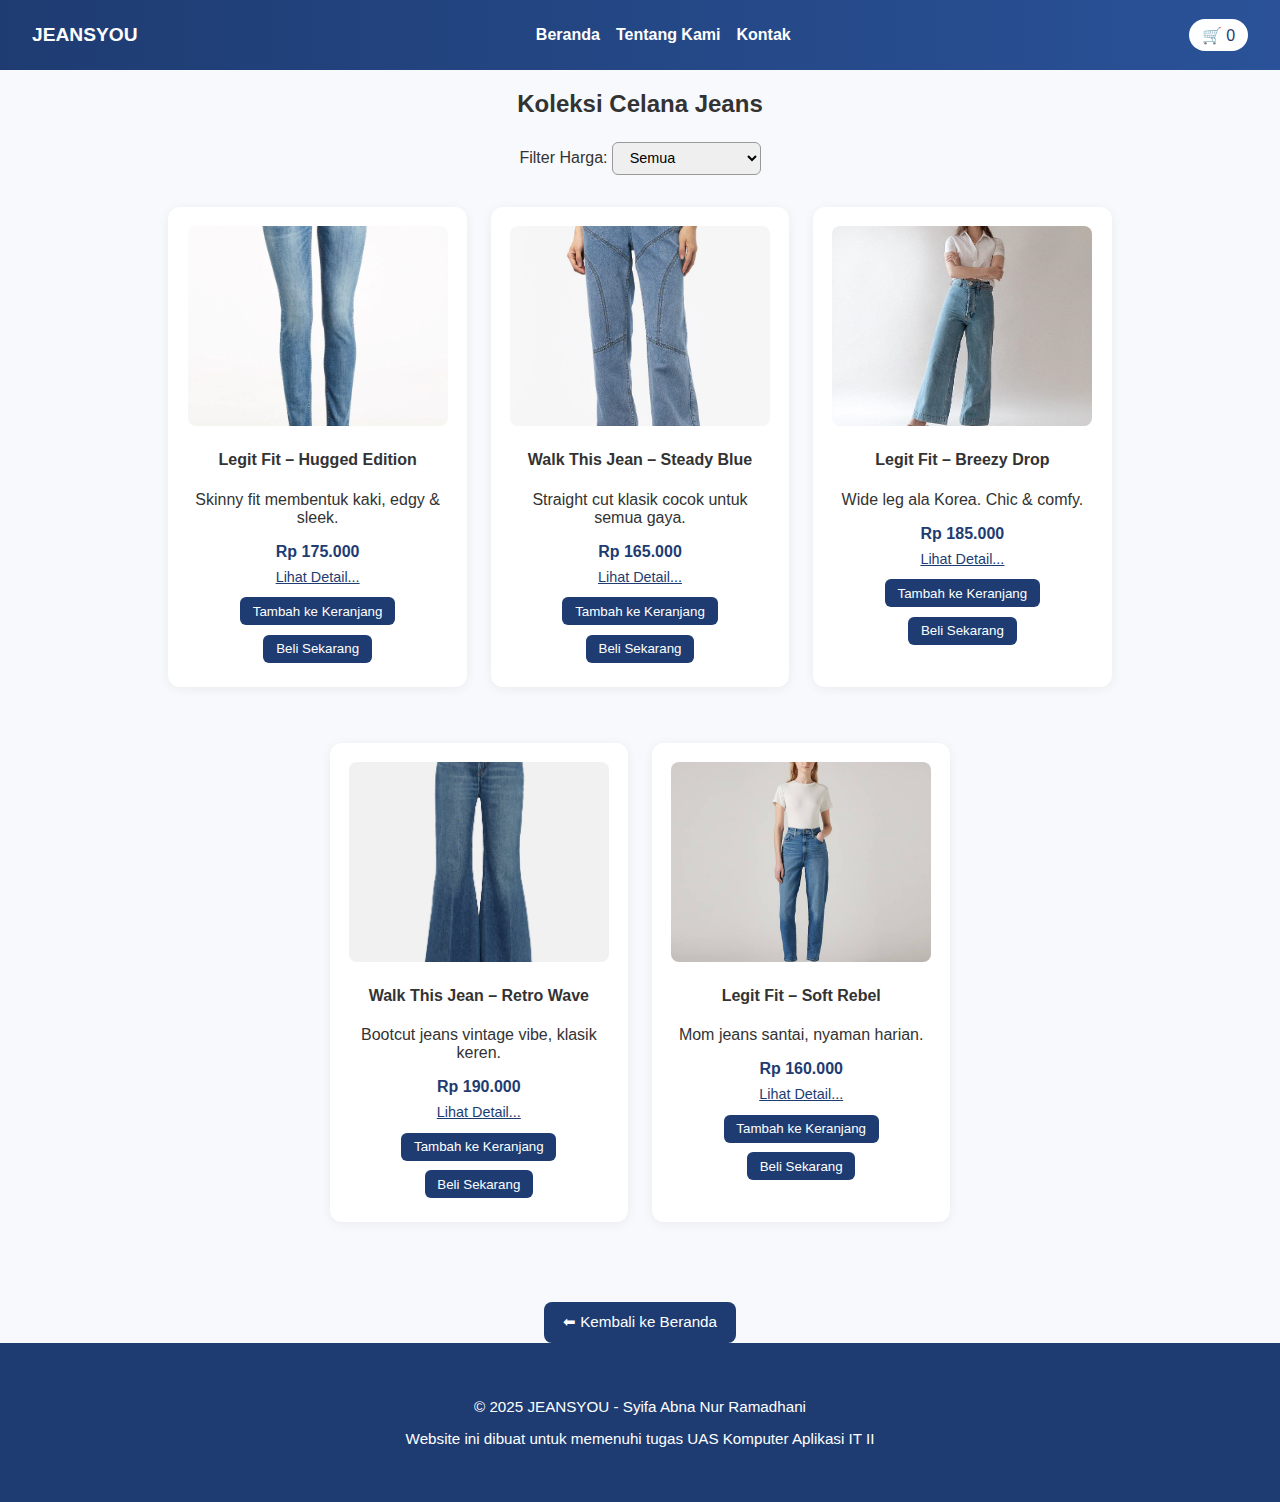
<file: produk-celana.html>
<!DOCTYPE html>
<html lang="id">
    <head>
  <meta charset="UTF-8" />
  <meta name="viewport" content="width=device-width, initial-scale=1.0" />
  <title>JEANSYOU</title>
 <link rel="stylesheet" href="style.css" />
<script src="script.js" defer></script>
</head>
<body>

<nav class="navbar">
  <div class="logo"><strong>JEANSYOU</strong></div>
  <ul class="nav-links">
    <li><a href="index.html">Beranda</a></li>
    <li><a href="index.html#tentang">Tentang Kami</a></li>
    <li><a href="index.html#kontak">Kontak</a></li>
  </ul>
  <div class="cart" onclick="bukaKeranjang()">🛒 <span id="jumlahKeranjang">0</span></div>
</nav>

<section class="produk-section center">
  <h2>Koleksi Celana Jeans</h2>

  <div class="filter-box">
    <label>Filter Harga:</label>
    <select onchange="filterHarga(this.value)">
      <option value="all">Semua</option>
      <option value="150">Di bawah 150rb</option>
      <option value="180">150rb – 180rb</option>
      <option value="200">Di atas 180rb</option>
    </select>
  </div>

  <div class="produk-container" id="daftar-produk">

    <div class="product-card" data-harga="175000">
      <img src="produk1.webp" alt="Hugged Edition" />
      <h4>Legit Fit – Hugged Edition</h4>
      <p class="short-desc">Skinny fit membentuk kaki, edgy & sleek.</p>
      <p class="harga">Rp 175.000</p>
      <span class="lihat-detail" onclick="lihatDeskripsi('Legit Fit – Hugged Edition', 'Celana skinny fit berbahan stretch premium. Nyaman, ringan, dan fleksibel untuk aktivitas harian.', '–', '38 cm / –', '50 cm', '72 cm')">Lihat Detail...</span>
      <button onclick="tambahKeKeranjang('Legit Fit – Hugged Edition','celana',175000)">Tambah ke Keranjang</button>
      <button onclick="beliSekarang('Legit Fit – Hugged Edition',175000)">Beli Sekarang</button>
    </div>

    <div class="product-card" data-harga="165000">
      <img src="produk2.webp" alt="Steady Blue" />
      <h4>Walk This Jean – Steady Blue</h4>
      <p class="short-desc">Straight cut klasik cocok untuk semua gaya.</p>
      <p class="harga">Rp 165.000</p>
      <span class="lihat-detail" onclick="lihatDeskripsi('Walk This Jean – Steady Blue', 'Jeans straight cut warna biru netral. Tampilan clean dan timeless.', '–', '40 cm / –', '52 cm', '76 cm')">Lihat Detail...</span>
      <button onclick="tambahKeKeranjang('Walk This Jean – Steady Blue','celana',165000)">Tambah ke Keranjang</button>
      <button onclick="beliSekarang('Walk This Jean – Steady Blue',165000)">Beli Sekarang</button>
    </div>

    <div class="product-card" data-harga="185000">
      <img src="produk3.jpg" alt="Breezy Drop" />
      <h4>Legit Fit – Breezy Drop</h4>
      <p class="short-desc">Wide leg ala Korea. Chic & comfy.</p>
      <p class="harga">Rp 185.000</p>
      <span class="lihat-detail" onclick="lihatDeskripsi('Legit Fit – Breezy Drop', 'Celana wide leg model Korea. High waist, loose fit. Adem dan stylish.', '–', '41 cm / –', '56 cm', '78 cm')">Lihat Detail...</span>
      <button onclick="tambahKeKeranjang('Legit Fit – Breezy Drop','celana',185000)">Tambah ke Keranjang</button>
      <button onclick="beliSekarang('Legit Fit – Breezy Drop',185000)">Beli Sekarang</button>
    </div>

    <div class="product-card" data-harga="190000">
      <img src="produk4.avif" alt="Retro Wave" />
      <h4>Walk This Jean – Retro Wave</h4>
      <p class="short-desc">Bootcut jeans vintage vibe, klasik keren.</p>
      <p class="harga">Rp 190.000</p>
      <span class="lihat-detail" onclick="lihatDeskripsi('Walk This Jean – Retro Wave', 'Bootcut jeans vibe retro tahun 90an. Stylish dan beda dari yang lain.', '–', '40 cm / –', '54 cm', '79 cm')">Lihat Detail...</span>
      <button onclick="tambahKeKeranjang('Walk This Jean – Retro Wave','celana',190000)">Tambah ke Keranjang</button>
      <button onclick="beliSekarang('Walk This Jean – Retro Wave',190000)">Beli Sekarang</button>
    </div>

    <div class="product-card" data-harga="160000">
      <img src="produk5.jpeg" alt="Soft Rebel" />
      <h4>Legit Fit – Soft Rebel</h4>
      <p class="short-desc">Mom jeans santai, nyaman harian.</p>
      <p class="harga">Rp 160.000</p>
      <span class="lihat-detail" onclick="lihatDeskripsi('Legit Fit – Soft Rebel', 'Mom jeans dengan cutting longgar. High waist dan nyaman untuk harian.', '–', '39 cm / –', '53 cm', '75 cm')">Lihat Detail...</span>
      <button onclick="tambahKeKeranjang('Legit Fit – Soft Rebel','celana',160000)">Tambah ke Keranjang</button>
      <button onclick="beliSekarang('Legit Fit – Soft Rebel',160000)">Beli Sekarang</button>
    </div>

  </div>

  <div style="margin-top:2rem">
    <a href="index.html" class="btn">⬅ Kembali ke Beranda</a>
  </div>
</section>
<!-- Modal Keranjang -->
<div id="modalKeranjang" class="modal">
  <div class="modal-content">
    <span class="close" onclick="tutupKeranjang()">×</span>
    <h3>Keranjang Belanja</h3>
    <ul id="daftarKeranjang"></ul>
    <p id="totalKeranjang">Total: Rp 0</p>
    <button class="btn" onclick="bukaCheckout()">Checkout</button>
  </div>
</div>

<!-- Modal Checkout -->
<div id="modalCheckout" class="modal">
  <div class="modal-content">
    <span class="close" onclick="tutupCheckout()">×</span>
    <h3>Form Checkout</h3>
    <form id="checkoutForm">
      <input type="text" id="namaPembeli" placeholder="Nama Lengkap" required>
      <input type="text" id="alamatPembeli" placeholder="Alamat Lengkap" required>
      <input type="text" id="kontakPembeli" placeholder="Kontak (WA/IG/email)" required>
      <select id="metodePembayaran" required>
        <option value="">Metode Pembayaran</option>
        <option value="transfer">Transfer Bank</option>
        <option value="ewallet">E-Wallet</option>
        <option value="cod">COD</option>
      </select>
      <button type="submit" class="btn">Checkout Sekarang</button>
    </form>
  </div>
</div>

<!-- Modal Deskripsi -->
<div id="modalDeskripsi" class="modal">
  <div class="modal-content">
    <span class="close" onclick="tutupDeskripsi()">×</span>
    <h3 id="judulDeskripsi"></h3>
    <p id="isiDeskripsi"></p>
    <div id="detailUkuran" style="margin-top: 1rem; font-size: 0.95rem;"></div>
  </div>
</div>


<footer>
  <p>&copy; 2025 JEANSYOU - Syifa Abna Nur Ramadhani</p>
  <p>Website ini dibuat untuk memenuhi tugas UAS Komputer Aplikasi IT II</p>
</footer>

</body>
</html>
</file>
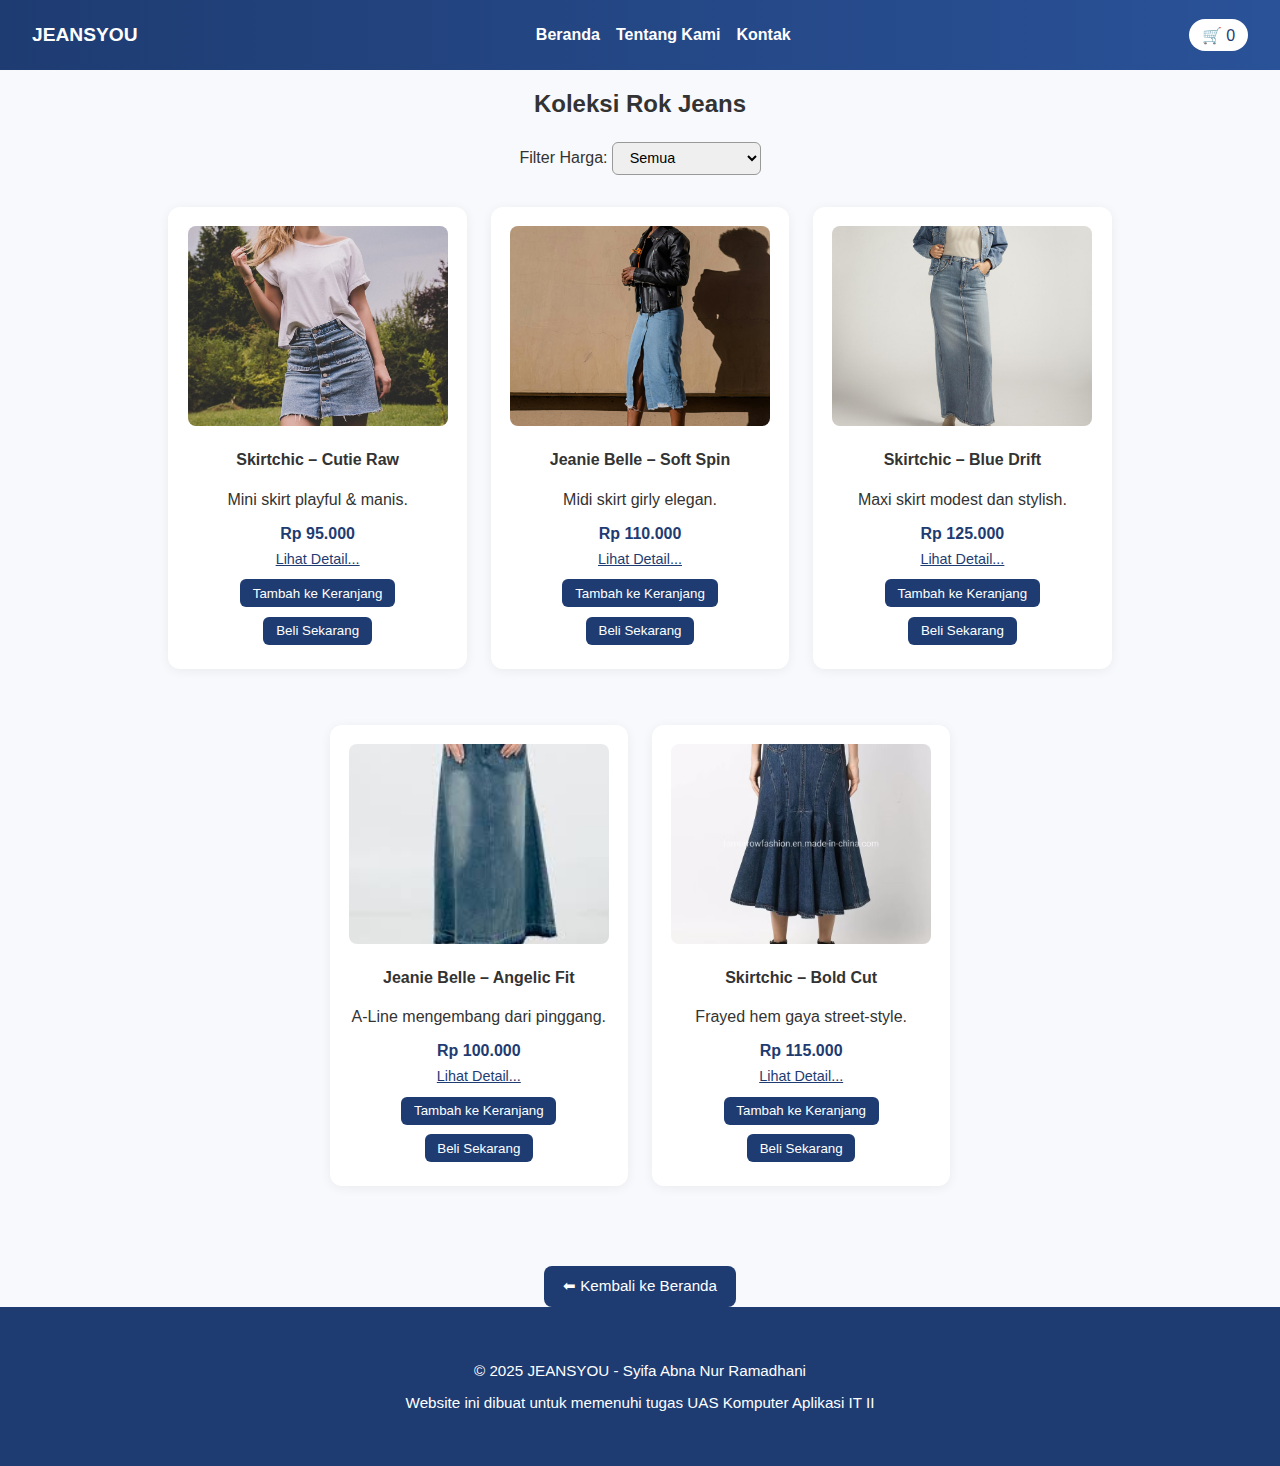
<file: produk-rok.html>
<!DOCTYPE html>
<html lang="id">
    <head>
  <meta charset="UTF-8" />
  <meta name="viewport" content="width=device-width, initial-scale=1.0" />
  <title>JEANSYOU</title>
 <link rel="stylesheet" href="style.css" />
<script src="script.js" defer></script>
</head>
<body>

<nav class="navbar">
  <div class="logo"><strong>JEANSYOU</strong></div>
  <ul class="nav-links">
    <li><a href="index.html">Beranda</a></li>
    <li><a href="index.html#tentang">Tentang Kami</a></li>
    <li><a href="index.html#kontak">Kontak</a></li>
  </ul>
  <div class="cart" onclick="bukaKeranjang()">🛒 <span id="jumlahKeranjang">0</span></div>
</nav>

<section class="produk-section center">
  <h2>Koleksi Rok Jeans</h2>

  <div class="filter-box">
    <label>Filter Harga:</label>
    <select onchange="filterHarga(this.value)">
      <option value="all">Semua</option>
      <option value="100">Di bawah 100rb</option>
      <option value="115">100rb – 115rb</option>
      <option value="120">Di atas 115rb</option>
    </select>
  </div>

  <div class="produk-container" id="daftar-produk">

    <div class="product-card" data-harga="95000">
      <img src="rok1.jpg" alt="Cutie Raw" />
      <h4>Skirtchic – Cutie Raw</h4>
      <p class="short-desc">Mini skirt playful & manis.</p>
      <p class="harga">Rp 95.000</p>
      <span class="lihat-detail" onclick="lihatDeskripsi('Skirtchic – Cutie Raw', 'Mini skirt dengan potongan raw hem. Gaya youthful dan energik untuk aktivitas santai.', '–', '35 cm / –', '–', '70 cm')">Lihat Detail...</span>
      <button onclick="tambahKeKeranjang('Skirtchic – Cutie Raw','rok',95000)">Tambah ke Keranjang</button>
      <button onclick="beliSekarang('Skirtchic – Cutie Raw',95000)">Beli Sekarang</button>
    </div>

    <div class="product-card" data-harga="110000">
      <img src="rok2.jpg" alt="Soft Spin" />
      <h4>Jeanie Belle – Soft Spin</h4>
      <p class="short-desc">Midi skirt girly elegan.</p>
      <p class="harga">Rp 110.000</p>
      <span class="lihat-detail" onclick="lihatDeskripsi('Jeanie Belle – Soft Spin', 'Midi skirt dengan bahan jatuh dan flowy. Cocok untuk acara semi-formal dan casual.', '–', '36 cm / –', '–', '72 cm')">Lihat Detail...</span>
      <button onclick="tambahKeKeranjang('Jeanie Belle – Soft Spin','rok',110000)">Tambah ke Keranjang</button>
      <button onclick="beliSekarang('Jeanie Belle – Soft Spin',110000)">Beli Sekarang</button>
    </div>

    <div class="product-card" data-harga="125000">
      <img src="rok3.jpg" alt="Blue Drift" />
      <h4>Skirtchic – Blue Drift</h4>
      <p class="short-desc">Maxi skirt modest dan stylish.</p>
      <p class="harga">Rp 125.000</p>
      <span class="lihat-detail" onclick="lihatDeskripsi('Skirtchic – Blue Drift', 'Maxi skirt berbahan denim ringan. Pilihan stylish dan sopan untuk semua usia.', '–', '37 cm / –', '–', '74 cm')">Lihat Detail...</span>
      <button onclick="tambahKeKeranjang('Skirtchic – Blue Drift','rok',125000)">Tambah ke Keranjang</button>
      <button onclick="beliSekarang('Skirtchic – Blue Drift',125000)">Beli Sekarang</button>
    </div>

    <div class="product-card" data-harga="100000">
      <img src="rok4.jpeg" alt="Angelic Fit" />
      <h4>Jeanie Belle – Angelic Fit</h4>
      <p class="short-desc">A-Line mengembang dari pinggang.</p>
      <p class="harga">Rp 100.000</p>
      <span class="lihat-detail" onclick="lihatDeskripsi('Jeanie Belle – Angelic Fit', 'Rok A-line simple namun anggun. Potongan flare lembut cocok untuk tampilan feminin.', '–', '35 cm / –', '–', '72 cm')">Lihat Detail...</span>
      <button onclick="tambahKeKeranjang('Jeanie Belle – Angelic Fit','rok',100000)">Tambah ke Keranjang</button>
      <button onclick="beliSekarang('Jeanie Belle – Angelic Fit',100000)">Beli Sekarang</button>
    </div>

    <div class="product-card" data-harga="115000">
      <img src="rok5.avif" alt="Bold Cut" />
      <h4>Skirtchic – Bold Cut</h4>
      <p class="short-desc">Frayed hem gaya street-style.</p>
      <p class="harga">Rp 115.000</p>
      <span class="lihat-detail" onclick="lihatDeskripsi('Skirtchic – Bold Cut', 'Rok dengan potongan frayed edge. Gaya edgy dan street-style kekinian.', '–', '36 cm / –', '–', '74 cm')">Lihat Detail...</span>
      <button onclick="tambahKeKeranjang('Skirtchic – Bold Cut','rok',115000)">Tambah ke Keranjang</button>
      <button onclick="beliSekarang('Skirtchic – Bold Cut',115000)">Beli Sekarang</button>
    </div>

  </div>

  <div style="margin-top:2rem">
    <a href="index.html" class="btn">⬅ Kembali ke Beranda</a>
  </div>
</section>
<!-- Modal Keranjang -->
<div id="modalKeranjang" class="modal">
  <div class="modal-content">
    <span class="close" onclick="tutupKeranjang()">×</span>
    <h3>Keranjang Belanja</h3>
    <ul id="daftarKeranjang"></ul>
    <p id="totalKeranjang">Total: Rp 0</p>
    <button class="btn" onclick="bukaCheckout()">Checkout</button>
  </div>
</div>

<!-- Modal Checkout -->
<div id="modalCheckout" class="modal">
  <div class="modal-content">
    <span class="close" onclick="tutupCheckout()">×</span>
    <h3>Form Checkout</h3>
    <form id="checkoutForm">
      <input type="text" id="namaPembeli" placeholder="Nama Lengkap" required>
      <input type="text" id="alamatPembeli" placeholder="Alamat Lengkap" required>
      <input type="text" id="kontakPembeli" placeholder="Kontak (WA/IG/email)" required>
      <select id="metodePembayaran" required>
        <option value="">Metode Pembayaran</option>
        <option value="transfer">Transfer Bank</option>
        <option value="ewallet">E-Wallet</option>
        <option value="cod">COD</option>
      </select>
      <button type="submit" class="btn">Checkout Sekarang</button>
    </form>
  </div>
</div>

<!-- Modal Deskripsi -->
<div id="modalDeskripsi" class="modal">
  <div class="modal-content">
    <span class="close" onclick="tutupDeskripsi()">×</span>
    <h3 id="judulDeskripsi"></h3>
    <p id="isiDeskripsi"></p>
    <div id="detailUkuran" style="margin-top: 1rem; font-size: 0.95rem;"></div>
  </div>
</div>

<footer>
  <p>&copy; 2025 JEANSYOU - Syifa Abna Nur Ramadhani</p>
  <p>Website ini dibuat untuk memenuhi tugas UAS Komputer Aplikasi IT II</p>
</footer>

</body>
</html>
</file>
<file: style.css>
/* === RESET === */
body {
  margin: 0;
  font-family: 'Poppins', sans-serif;
  background: #f7f9fc;
  color: #333;
}

a {
  text-decoration: none;
}

/* === NAVBAR === */
.navbar {
  background: linear-gradient(to right, #1e3c72, #2a5298);
  color: white;
  display: flex;
  justify-content: space-between;
  padding: 1.2rem 2rem;
  align-items: center;
  flex-wrap: wrap;
}

.logo {
  font-weight: bold;
  font-size: 1.2rem;
}

.nav-links {
  list-style: none;
  display: flex;
  gap: 1rem;
  padding: 0;
  margin: 0;
}

.nav-links li a {
  color: white;
  text-decoration: none;
  font-weight: bold;
}

.cart {
  background: white;
  color: #1e3c72;
  padding: 0.4rem 0.8rem;
  border-radius: 20px;
  cursor: pointer;
}

/* === HERO === */
.hero {
  display: flex;
  justify-content: center;
  align-items: center;
  padding: 5rem 3rem;
  flex-wrap: wrap;
  background: linear-gradient(to right, #dde6f7, #eaf1fd);
  position: relative;
  color: white;
  height: 300px;
}

.hero-bg {
  background-image: url('../images/hero-bg.jpg');
  background-size: cover;
  background-position: center;
  background-repeat: no-repeat;
  position: relative;
}

.hero-bg::after {
  content: '';
  position: absolute;
  top: 0; left: 0;
  width: 100%; height: 100%;
  background: rgba(0, 0, 0, 0.45);
  z-index: 0;
}

.hero-text {
  position: relative;
  z-index: 1;
  text-align: center;
}

.hero-text h1 {
  font-size: 2rem;
}

.highlight {
  color: #ffd700;
}

/* === BUTTON === */
.btn {
  background: #1e3c72;
  color: white;
  padding: 0.7rem 1.2rem;
  border-radius: 8px;
  text-decoration: none;
  display: inline-block;
  margin-top: 1rem;
  cursor: pointer;
  border: none;
  font-size: 0.95rem;
}

/* === KATEGORI === */
.kategori-box {
  padding: 3rem 1rem;
  text-align: center;
}

.kategori-grid {
  display: flex;
  flex-wrap: wrap;
  justify-content: center;
  gap: 2rem;
  margin-top: 2rem;
}

.kategori-card {
  background: #ffffff;
  border-radius: 12px;
  padding: 1rem;
  width: 250px;
  box-shadow: 0 4px 12px rgba(0,0,0,0.1);
}

.kategori-card img {
  width: 100%;
  height: 160px;
  object-fit: cover;
  border-radius: 8px;
}

/* === PRODUK === */
.produk-section {
  text-align: center;
  margin-top: 2rem;
  margin-bottom: 3rem;
}

.produk-container {
  display: flex;
  flex-wrap: wrap;
  justify-content: center;
  gap: 1.5rem;
  margin-top: 2rem;
}

.product-card {
  background: white;
  padding: 1.2rem;
  width: 260px;
  border-radius: 12px;
  box-shadow: 0 2px 12px rgba(0,0,0,0.06);
  text-align: center;
  position: relative;
  margin-bottom: 2rem;
}

.product-card img {
  width: 100%;
  height: 200px;
  object-fit: cover;
  border-radius: 8px;
}

.product-card .harga {
  font-weight: bold;
  color: #1e3c72;
  margin: 0.5rem 0;
}

.product-card button {
  background: #1e3c72;
  color: white;
  padding: 0.4rem 0.8rem;
  border: none;
  border-radius: 6px;
  margin: 0.3rem;
  cursor: pointer;
}

.lihat-detail {
  font-size: 0.9rem;
  color: #1e3c72;
  text-decoration: underline;
  cursor: pointer;
  display: block;
  margin-bottom: 0.5rem;
}

/* === MODAL === */
.modal {
  display: none;
  position: fixed;
  top: 0; left: 0;
  width: 100%; height: 100%;
  background: rgba(0,0,0,0.5);
  justify-content: center;
  align-items: center;
  z-index: 1000;
}

.modal-content {
  background: white;
  padding: 2rem;
  border-radius: 12px;
  width: 90%;
  max-width: 500px;
  position: relative;
  box-shadow: 0 8px 20px rgba(0,0,0,0.15);
  font-size: 0.95rem;
}

.modal-content .close {
  position: absolute;
  top: 1rem;
  right: 1rem;
  font-size: 1.5rem;
  cursor: pointer;
}

/* === KONTAK === */
.kontak-section {
  padding: 4rem 2rem;
  background: #eaf0fc;
}

.kontak-form {
  display: flex;
  flex-direction: column;
  gap: 1rem;
  max-width: 500px;
  margin: auto;
  margin-top: 2rem;
}

.kontak-form input,
.kontak-form textarea {
  padding: 0.8rem;
  border: 1px solid #ccc;
  border-radius: 8px;
  font-size: 1rem;
}

.kontak-info {
  margin-top: 2rem;
  font-size: 0.95rem;
}

.kontak-info p {
  margin: 0.3rem 0;
}

/* === LAINNYA === */
.center {
  text-align: center;
  max-width: 1000px;
  margin: auto;
}

footer {
  text-align: center;
  padding: 2.5rem 1rem;
  background: #1e3c72;
  color: white;
  font-size: 0.95rem;
}

.filter-box {
  margin: 1.5rem auto;
}

.filter-box select {
  padding: 0.4rem 0.8rem;
  border-radius: 6px;
  border: 1px solid #999;
  font-size: 0.9rem;
}
</file>
